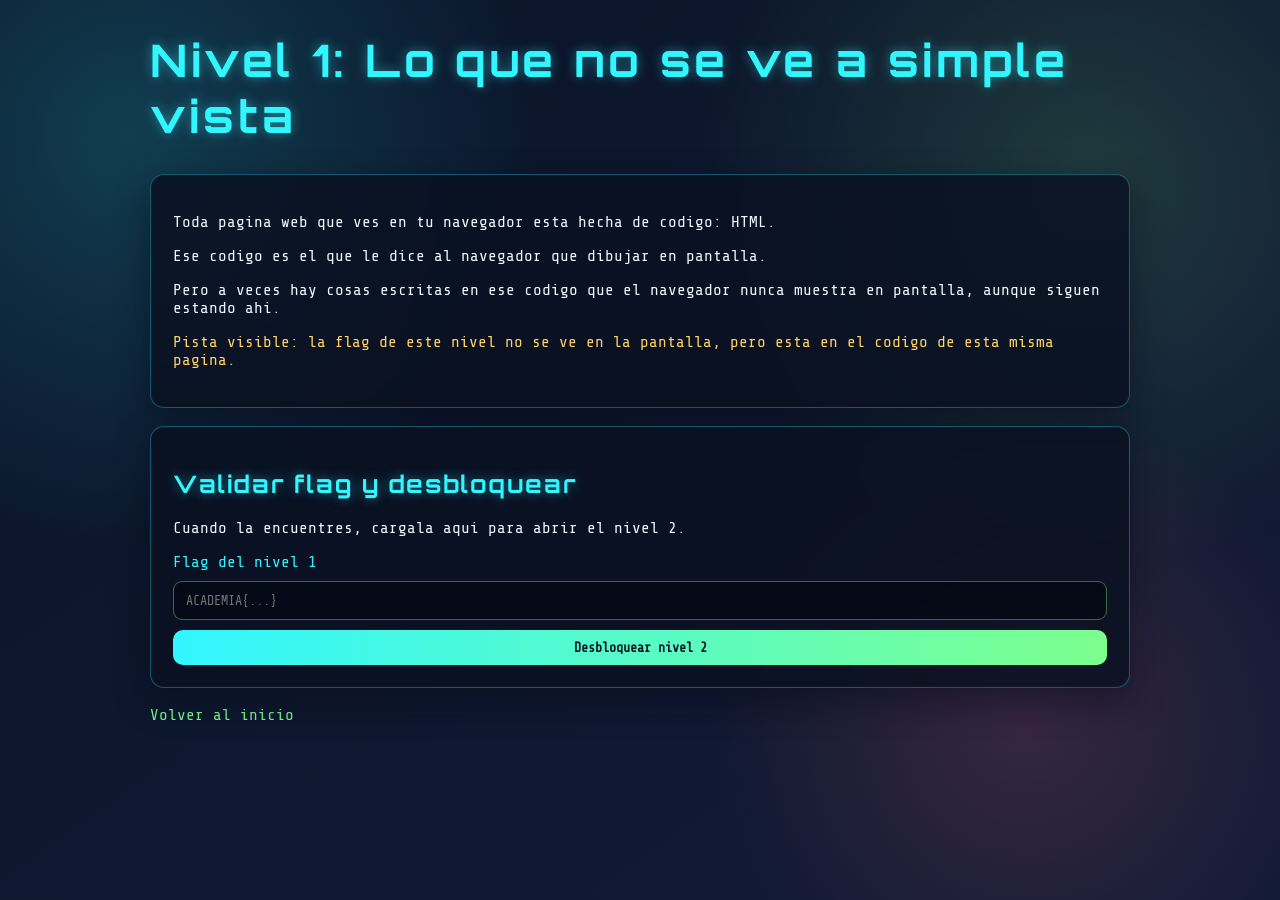
<file: niveles/nivel1/index.html>
<!DOCTYPE html>
<html lang="es">
<head>
  <meta charset="UTF-8">
  <meta name="viewport" content="width=device-width, initial-scale=1.0">
  <title>Nivel 1</title>
  <link rel="stylesheet" href="/public/styles.css">
</head>
<body>
  <main class="container">
    <h1>Nivel 1: Lo que no se ve a simple vista</h1>

    <div class="box">
      <p>Toda pagina web que ves en tu navegador esta hecha de codigo: HTML.</p>
      <p>Ese codigo es el que le dice al navegador que dibujar en pantalla.</p>
      <p>Pero a veces hay cosas escritas en ese codigo que el navegador nunca muestra en pantalla, aunque siguen estando ahi.</p>
      <p class="clue">Pista visible: la flag de este nivel no se ve en la pantalla, pero esta en el codigo de esta misma pagina.</p>
      <div class="mini-tip" hidden>
        <p>
          <strong>Ayuda paso a paso:</strong><br>
          1) Haz clic derecho en cualquier parte vacia de esta pagina.<br>
          2) Elige la opcion "Ver codigo fuente de la pagina" (en algunos navegadores dice "Ver origen de la pagina").<br>
          3) Tambien puedes usar el atajo Ctrl+U (en Mac: Cmd+Option+U).<br>
          4) Dentro de ese codigo, usa Ctrl+F y busca la palabra <strong>ACADEMIA</strong>.
        </p>
      </div>
    </div>

    <div class="box">
      <h2>Validar flag y desbloquear</h2>
      <p>Cuando la encuentres, cargala aqui para abrir el nivel 2.</p>
      <form class="unlock" method="POST" action="/validar">
        <input type="hidden" name="nivel" value="1">
        <label for="flag1">Flag del nivel 1</label>
        <input id="flag1" name="flag" autocomplete="off" placeholder="ACADEMIA{...}" required>
        <button type="submit">Desbloquear nivel 2</button>
      </form>
    </div>

    <p><a href="/">Volver al inicio</a></p>
  </main>

  <!-- La flag de este nivel: ACADEMIA{el_codigo_fuente_no_miente} -->
  <script src="/public/hint-timer.js"></script>
</body>
</html>
</file>
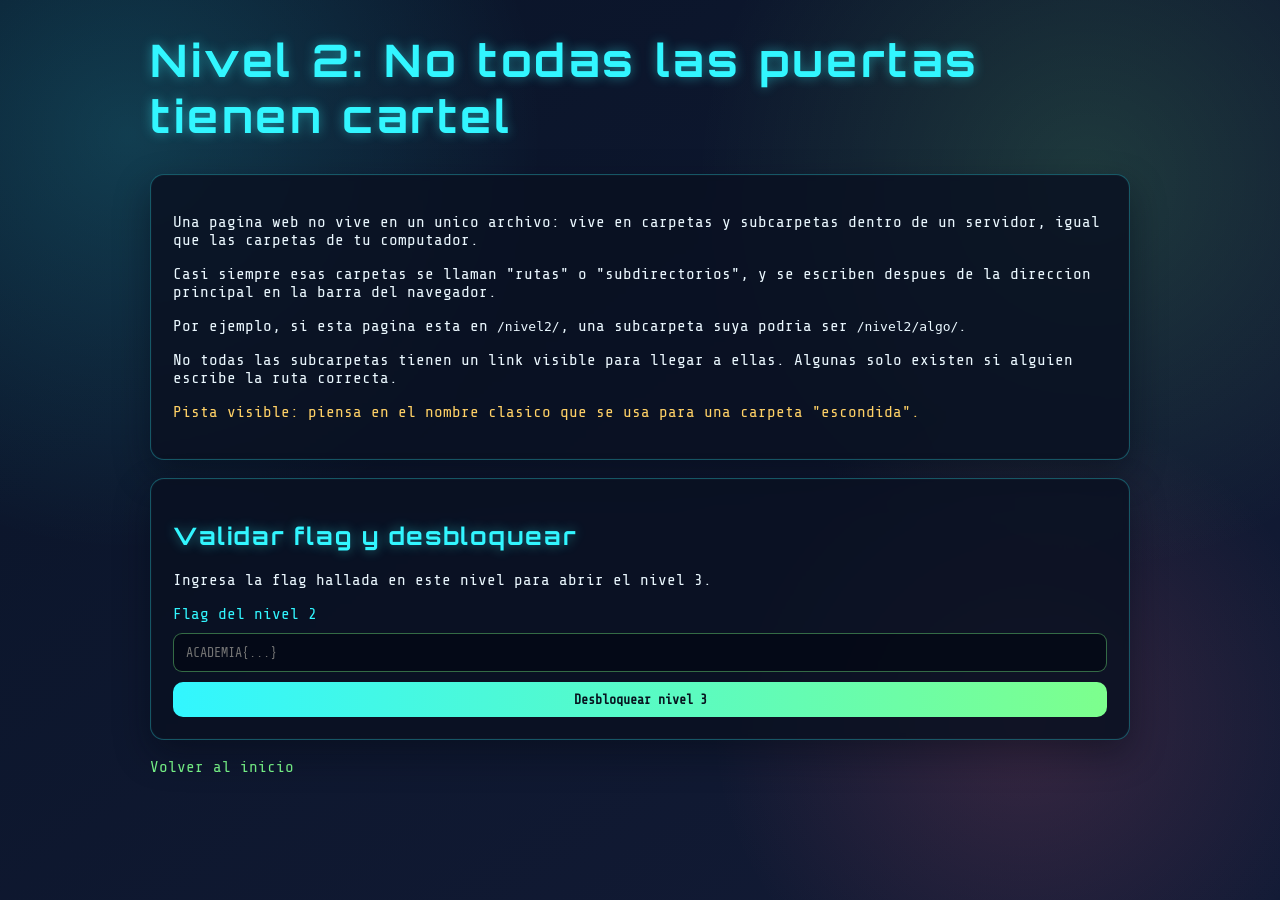
<file: niveles/nivel2/index.html>
<!DOCTYPE html>
<html lang="es">
<head>
  <meta charset="UTF-8">
  <meta name="viewport" content="width=device-width, initial-scale=1.0">
  <title>Nivel 2</title>
  <link rel="stylesheet" href="/public/styles.css">
</head>
<body>
  <main class="container">
    <h1>Nivel 2: No todas las puertas tienen cartel</h1>

    <div class="box">
      <p>Una pagina web no vive en un unico archivo: vive en carpetas y subcarpetas dentro de un servidor, igual que las carpetas de tu computador.</p>
      <p>Casi siempre esas carpetas se llaman "rutas" o "subdirectorios", y se escriben despues de la direccion principal en la barra del navegador.</p>
      <p>Por ejemplo, si esta pagina esta en <code>/nivel2/</code>, una subcarpeta suya podria ser <code>/nivel2/algo/</code>.</p>
      <p>No todas las subcarpetas tienen un link visible para llegar a ellas. Algunas solo existen si alguien escribe la ruta correcta.</p>
      <p class="clue">Pista visible: piensa en el nombre clasico que se usa para una carpeta "escondida".</p>
      <div class="mini-tip" hidden>
        <p>
          <strong>Ayuda paso a paso:</strong><br>
          1) Mira la direccion de esta pagina en la barra del navegador.<br>
          2) Al final de esa direccion, escribe el nombre de una carpeta escondida y presiona Enter.<br>
          3) Si el nombre es correcto, veras un nuevo archivo con la flag.
        </p>
      </div>
    </div>

    <div class="box">
      <h2>Validar flag y desbloquear</h2>
      <p>Ingresa la flag hallada en este nivel para abrir el nivel 3.</p>
      <form class="unlock" method="POST" action="/validar">
        <input type="hidden" name="nivel" value="2">
        <label for="flag2">Flag del nivel 2</label>
        <input id="flag2" name="flag" autocomplete="off" placeholder="ACADEMIA{...}" required>
        <button type="submit">Desbloquear nivel 3</button>
      </form>
    </div>

    <p><a href="/">Volver al inicio</a></p>
  </main>
  <script src="/public/hint-timer.js"></script>
</body>
</html>
</file>
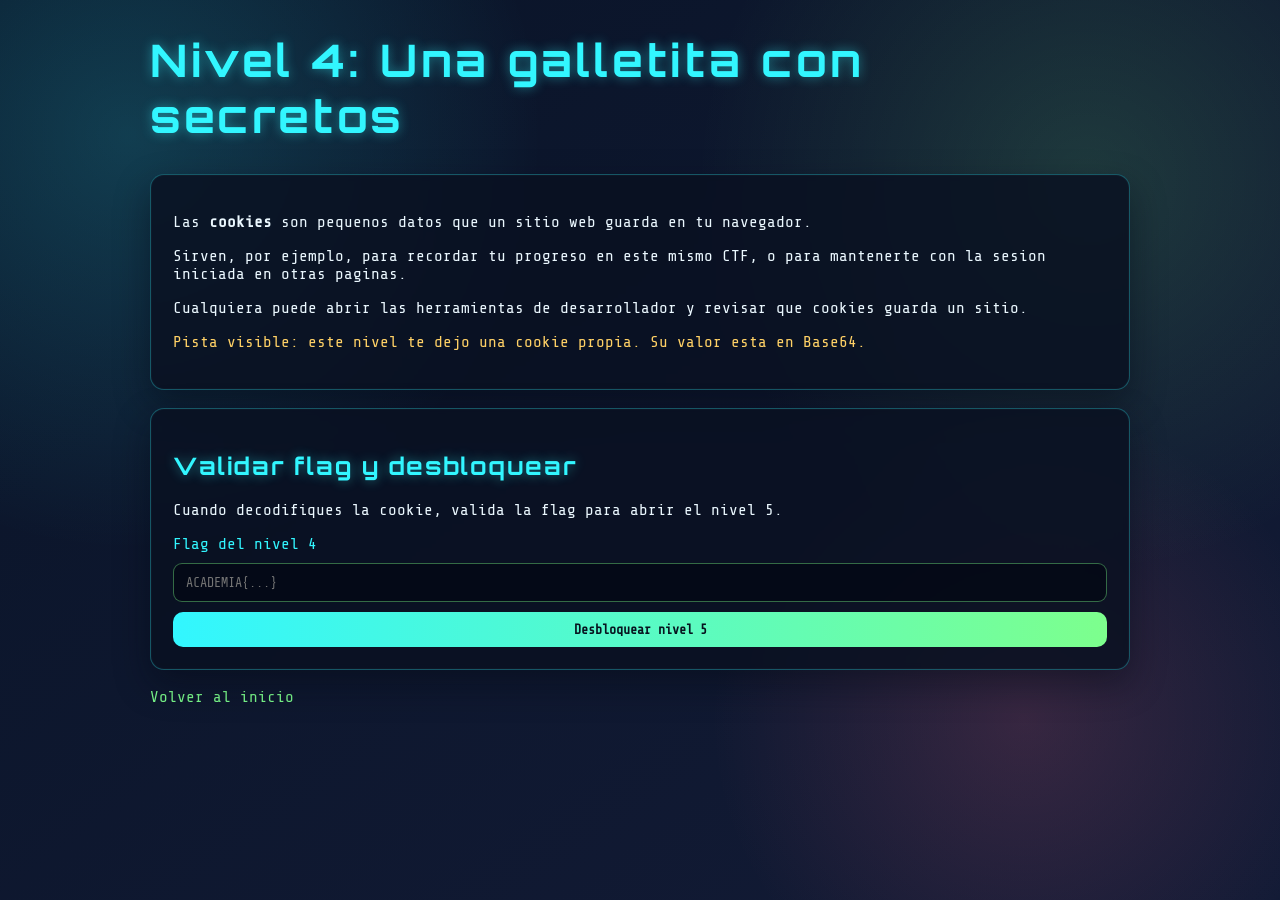
<file: niveles/nivel4/index.html>
<!DOCTYPE html>
<html lang="es">
<head>
  <meta charset="UTF-8">
  <meta name="viewport" content="width=device-width, initial-scale=1.0">
  <title>Nivel 4</title>
  <link rel="stylesheet" href="/public/styles.css">
</head>
<body>
  <main class="container">
    <h1>Nivel 4: Una galletita con secretos</h1>

    <div class="box">
      <p>Las <strong>cookies</strong> son pequenos datos que un sitio web guarda en tu navegador.</p>
      <p>Sirven, por ejemplo, para recordar tu progreso en este mismo CTF, o para mantenerte con la sesion iniciada en otras paginas.</p>
      <p>Cualquiera puede abrir las herramientas de desarrollador y revisar que cookies guarda un sitio.</p>
      <p class="clue">Pista visible: este nivel te dejo una cookie propia. Su valor esta en Base64.</p>
      <div class="mini-tip" hidden>
        <p>
          <strong>Ayuda paso a paso:</strong><br>
          1) Presiona F12 para abrir las herramientas de desarrollador.<br>
          2) Busca la pestana "Application" (Chrome/Edge) o "Almacenamiento" (Firefox).<br>
          3) En el panel izquierdo, entra a "Cookies" y elige este sitio.<br>
          4) Busca una cookie llamada <strong>pista_nivel4</strong> y copia su valor.<br>
          5) Decodifica ese valor: en la pestana Console puedes escribir <code>atob('valor_copiado')</code>.
        </p>
      </div>
    </div>

    <div class="box">
      <h2>Validar flag y desbloquear</h2>
      <p>Cuando decodifiques la cookie, valida la flag para abrir el nivel 5.</p>
      <form class="unlock" method="POST" action="/validar">
        <input type="hidden" name="nivel" value="4">
        <label for="flag4">Flag del nivel 4</label>
        <input id="flag4" name="flag" autocomplete="off" placeholder="ACADEMIA{...}" required>
        <button type="submit">Desbloquear nivel 5</button>
      </form>
    </div>

    <p><a href="/">Volver al inicio</a></p>
  </main>
  <script src="/public/hint-timer.js"></script>
</body>
</html>
</file>
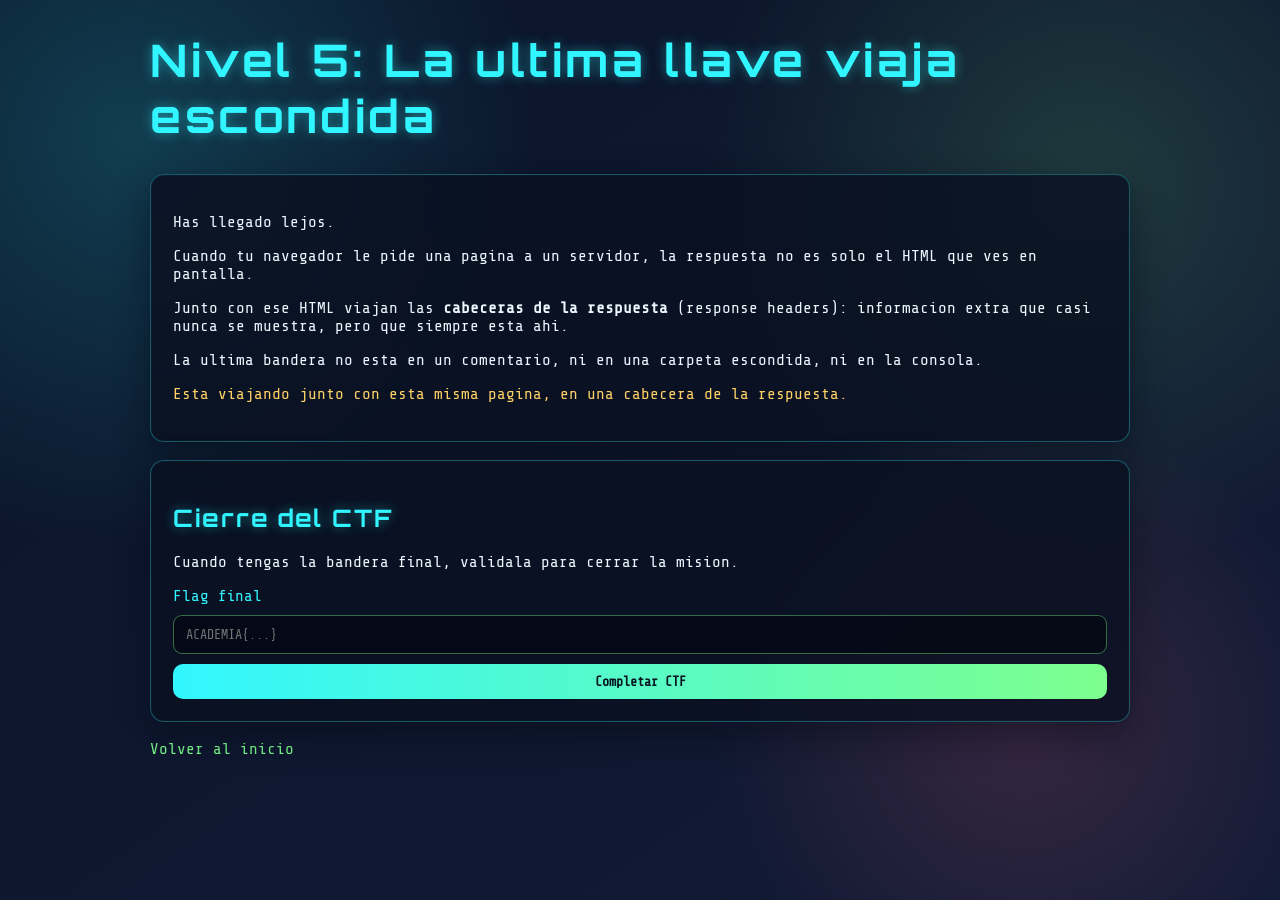
<file: niveles/nivel5/index.html>
<!DOCTYPE html>
<html lang="es">
<head>
  <meta charset="UTF-8">
  <meta name="viewport" content="width=device-width, initial-scale=1.0">
  <title>Nivel 5</title>
  <link rel="stylesheet" href="/public/styles.css">
</head>
<body>
  <main class="container">
    <h1>Nivel 5: La ultima llave viaja escondida</h1>

    <div class="box">
      <p>Has llegado lejos.</p>
      <p>Cuando tu navegador le pide una pagina a un servidor, la respuesta no es solo el HTML que ves en pantalla.</p>
      <p>Junto con ese HTML viajan las <strong>cabeceras de la respuesta</strong> (response headers): informacion extra que casi nunca se muestra, pero que siempre esta ahi.</p>
      <p>La ultima bandera no esta en un comentario, ni en una carpeta escondida, ni en la consola.</p>
      <p class="clue">Esta viajando junto con esta misma pagina, en una cabecera de la respuesta.</p>
      <div class="mini-tip" hidden>
        <p>
          <strong>Ayuda paso a paso:</strong><br>
          1) Presiona F12 para abrir las herramientas de desarrollador.<br>
          2) Ve a la pestana "Network" (Red).<br>
          3) Con esa pestana abierta, recarga esta pagina (F5).<br>
          4) Haz clic en la primera peticion de la lista (el documento HTML, suele llamarse "5" o "nivel5").<br>
          5) Busca la seccion "Response Headers" (Cabeceras de respuesta) y busca una llamada <strong>X-Academia-Flag</strong>.
        </p>
      </div>
    </div>

    <div class="box">
      <h2>Cierre del CTF</h2>
      <p>Cuando tengas la bandera final, validala para cerrar la mision.</p>
      <form class="unlock" method="POST" action="/validar">
        <input type="hidden" name="nivel" value="5">
        <label for="flag5">Flag final</label>
        <input id="flag5" name="flag" autocomplete="off" placeholder="ACADEMIA{...}" required>
        <button type="submit">Completar CTF</button>
      </form>
    </div>

    <p><a href="/">Volver al inicio</a></p>
  </main>
  <script src="/public/hint-timer.js"></script>
</body>
</html>
</file>
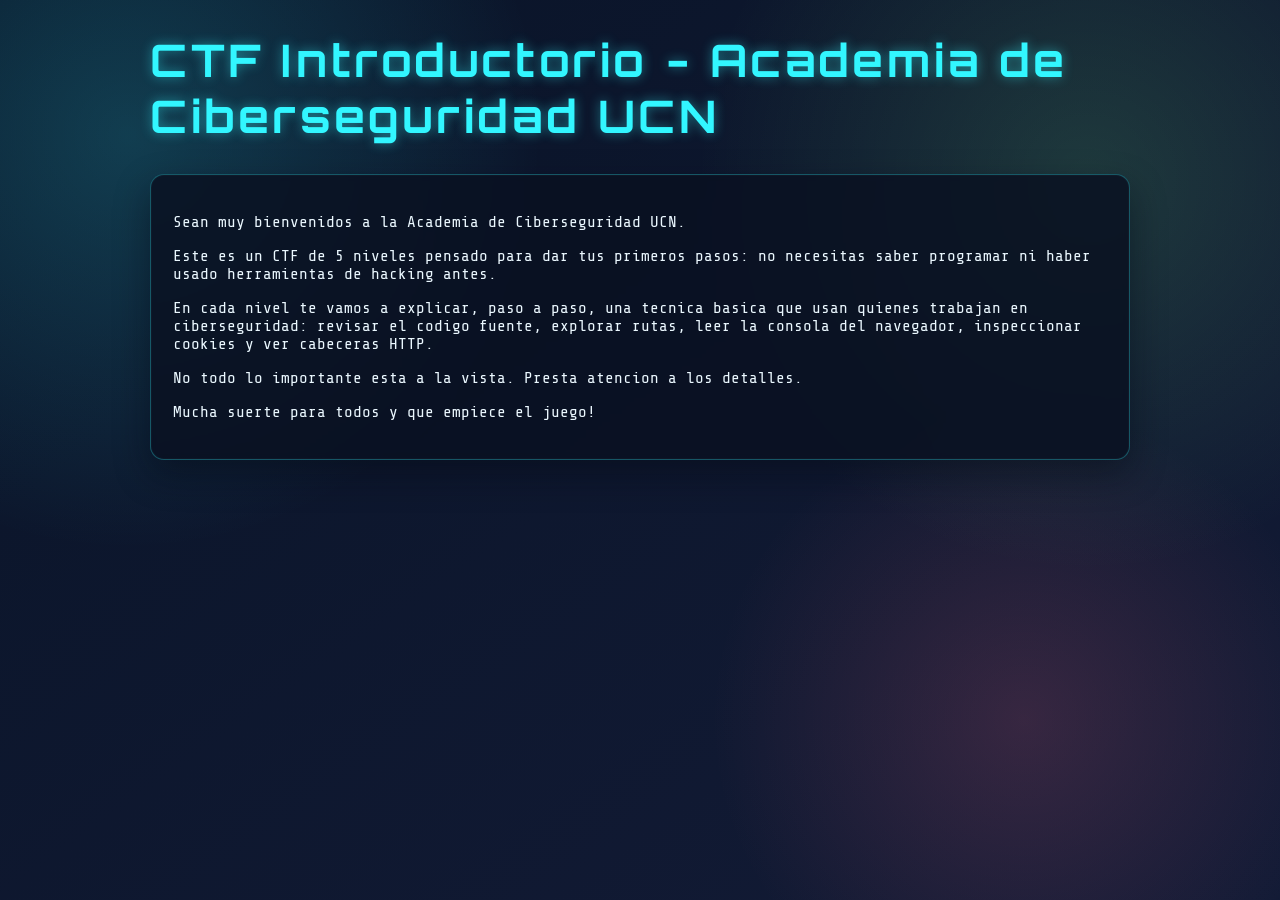
<file: views/home.html>
<!DOCTYPE html>
<html lang="es">
<head>
  <meta charset="UTF-8">
  <meta name="viewport" content="width=device-width, initial-scale=1.0">
  <title>CTF Introductorio - Academia de Ciberseguridad UCN</title>
  <link rel="stylesheet" href="/public/styles.css">
</head>
<body>
  <main class="container">
    <h1>CTF Introductorio - Academia de Ciberseguridad UCN</h1>

    <div class="box">
      <p>Sean muy bienvenidos a la Academia de Ciberseguridad UCN.</p>
      <p>Este es un CTF de 5 niveles pensado para dar tus primeros pasos: no necesitas saber programar ni haber usado herramientas de hacking antes.</p>
      <p>En cada nivel te vamos a explicar, paso a paso, una tecnica basica que usan quienes trabajan en ciberseguridad: revisar el codigo fuente, explorar rutas, leer la consola del navegador, inspeccionar cookies y ver cabeceras HTTP.</p>
      <p>No todo lo importante esta a la vista. Presta atencion a los detalles.</p>
      <p>Mucha suerte para todos y que empiece el juego!</p>
    </div>

    <!--CONTENT-->
  </main>
</body>
</html>
</file>
<file: public/styles.css>
@import url('https://fonts.googleapis.com/css2?family=Orbitron:wght@600;800&family=Share+Tech+Mono&display=swap');

:root {
  --bg-main: #091428;
  --bg-secondary: #131b36;
  --ink: #ebf8ff;
  --cyan: #32f6ff;
  --lime: #7dff8d;
  --gold: #ffd166;
  --red: #ff6a88;
  --panel: rgba(10, 17, 33, 0.85);
  --line: rgba(50, 246, 255, 0.3);
}

* {
  box-sizing: border-box;
}

body {
  margin: 0;
  min-height: 100vh;
  color: var(--ink);
  font-family: 'Share Tech Mono', monospace;
  background:
    radial-gradient(circle at 10% 15%, rgba(50, 246, 255, 0.18), transparent 30%),
    radial-gradient(circle at 85% 20%, rgba(125, 255, 141, 0.15), transparent 30%),
    radial-gradient(circle at 80% 80%, rgba(255, 106, 136, 0.16), transparent 25%),
    linear-gradient(145deg, var(--bg-main), var(--bg-secondary));
  padding: 32px 18px;
}

h1,
h2 {
  font-family: 'Orbitron', sans-serif;
  letter-spacing: 0.08em;
  color: var(--cyan);
  text-shadow: 0 0 12px rgba(50, 246, 255, 0.45);
}

h1 {
  margin-top: 0;
  font-size: clamp(1.6rem, 3.6vw, 2.8rem);
}

a {
  color: var(--lime);
  text-decoration: none;
}

a:hover {
  text-decoration: underline;
}

.container {
  width: min(980px, 100%);
  margin: 0 auto;
}

.box {
  border: 1px solid var(--line);
  padding: 22px;
  margin: 18px 0;
  border-radius: 14px;
  background: var(--panel);
  box-shadow: 0 0 0 1px rgba(255, 255, 255, 0.02) inset, 0 14px 35px rgba(5, 9, 19, 0.45);
  backdrop-filter: blur(3px);
}

.warning {
  border-color: rgba(255, 106, 136, 0.45);
}

.flag {
  color: var(--lime);
  font-weight: bold;
}

.clue {
  color: var(--gold);
}

.mini-tip {
  margin-top: 12px;
  padding: 10px 12px;
  border-left: 3px solid var(--cyan);
  background: rgba(50, 246, 255, 0.08);
  color: #d8faff;
  border-radius: 0 8px 8px 0;
}

.mini-tip p {
  margin: 0;
}

.ranking {
  width: 100%;
  border-collapse: collapse;
}

.ranking th,
.ranking td {
  text-align: left;
  padding: 10px 12px;
  border-bottom: 1px solid var(--line);
}

.ranking th {
  color: var(--cyan);
  font-family: 'Orbitron', sans-serif;
  letter-spacing: 0.05em;
  font-size: 0.85rem;
}

.ranking tr.me td {
  color: var(--lime);
  font-weight: bold;
}

.unlock {
  display: grid;
  gap: 10px;
}

.unlock label {
  color: var(--cyan);
}

.unlock input {
  width: 100%;
  border: 1px solid rgba(125, 255, 141, 0.4);
  border-radius: 9px;
  background: rgba(4, 9, 22, 0.8);
  color: #eaffef;
  padding: 11px 12px;
  font-family: inherit;
}

.unlock button,
.btn {
  border: 0;
  border-radius: 10px;
  padding: 10px 14px;
  font-family: inherit;
  font-weight: bold;
  cursor: pointer;
  color: #07131f;
  background: linear-gradient(90deg, var(--cyan), var(--lime));
}

.unlock button:hover,
.btn:hover {
  filter: brightness(1.05);
}

.actions {
  display: flex;
  gap: 10px;
  flex-wrap: wrap;
}

@media (max-width: 620px) {
  body {
    padding: 22px 14px;
  }

  .box {
    padding: 16px;
  }
}
</file>
